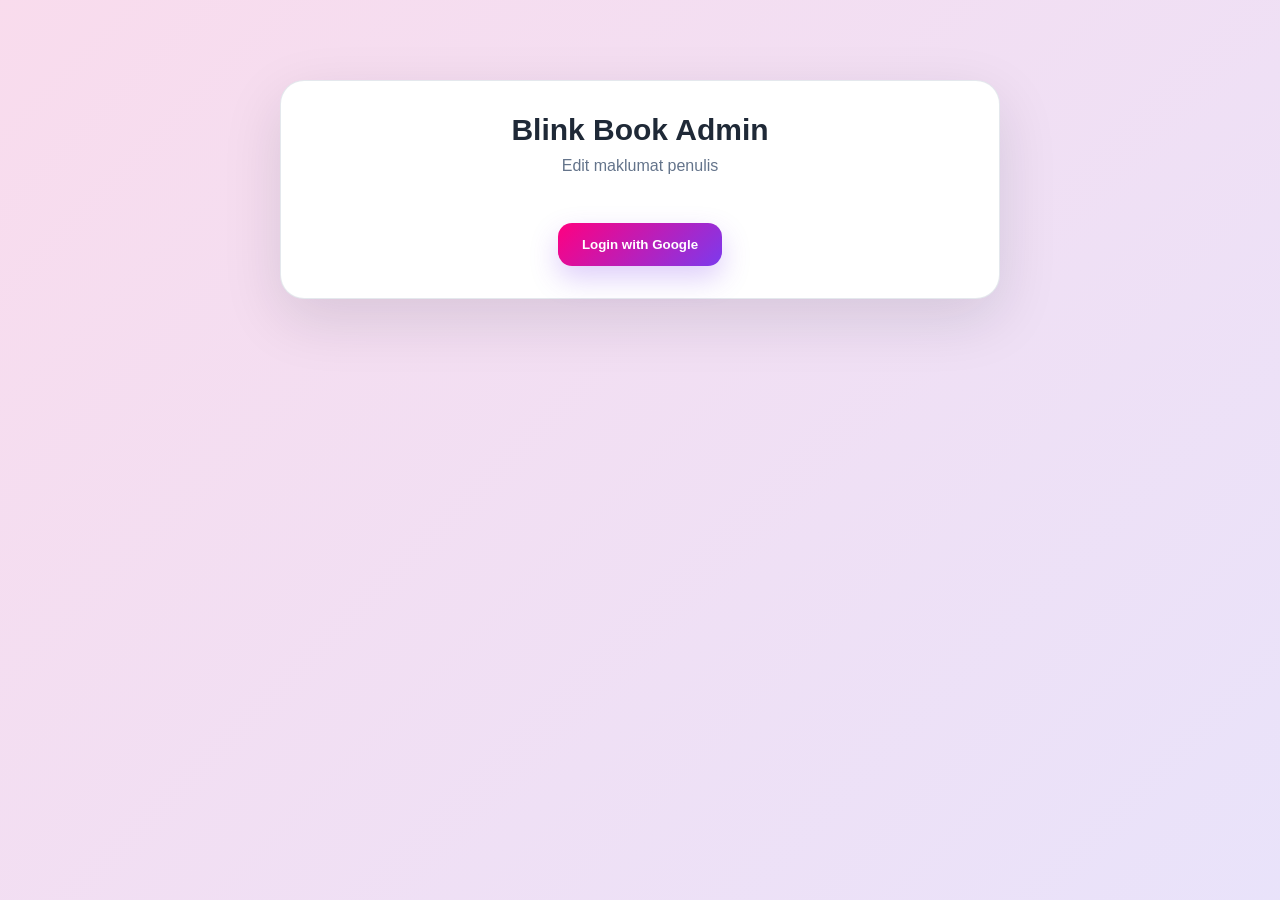
<file: admin.html>
<!DOCTYPE html>
<html lang="en">
<head>

<meta charset="UTF-8">
<meta name="viewport" content="width=device-width,initial-scale=1">

<title>Blink Book Admin</title>

<link rel="stylesheet" href="admin.css">

</head>

<body>

<div class="login-box">

<h1>Blink Book Admin</h1>

<p>Edit maklumat penulis</p>

<button id="loginBtn">
Login with Google
</button>

</div>

<div id="adminPanel" style="display:none">

<h2>Author Editor</h2>
<label>Pilih Penulis</label>

<select id="authorSelect">

<option value="SYAK">Syak Mazlan</option>

<option value="ILYAS">Ilyas Saaid</option>

<option value="SHASYA">Shasya Ali</option>

<option value="IMRAN">Imran Rosli</option>

<option value="NIJA">Nija</option>

<option value="FAIZAL">Faizal Hakimi</option>

</select>
<label>Nama</label>
<input id="nama">

<label>Peranan</label>
<input id="peranan">

<label>Biodata</label>
<textarea id="biodata"></textarea>

<label>Pendidikan</label>
<textarea id="pendidikan"></textarea>

<label>Kerjaya</label>
<textarea id="kerjaya"></textarea>

<label>Karya</label>
<textarea id="karya"></textarea>

<label>Pencapaian</label>
<textarea id="pencapaian"></textarea>

<button id="saveBtn">
SAVE
</button>

</div>

<script src="admin.js"></script>

</body>
</html>
</file>
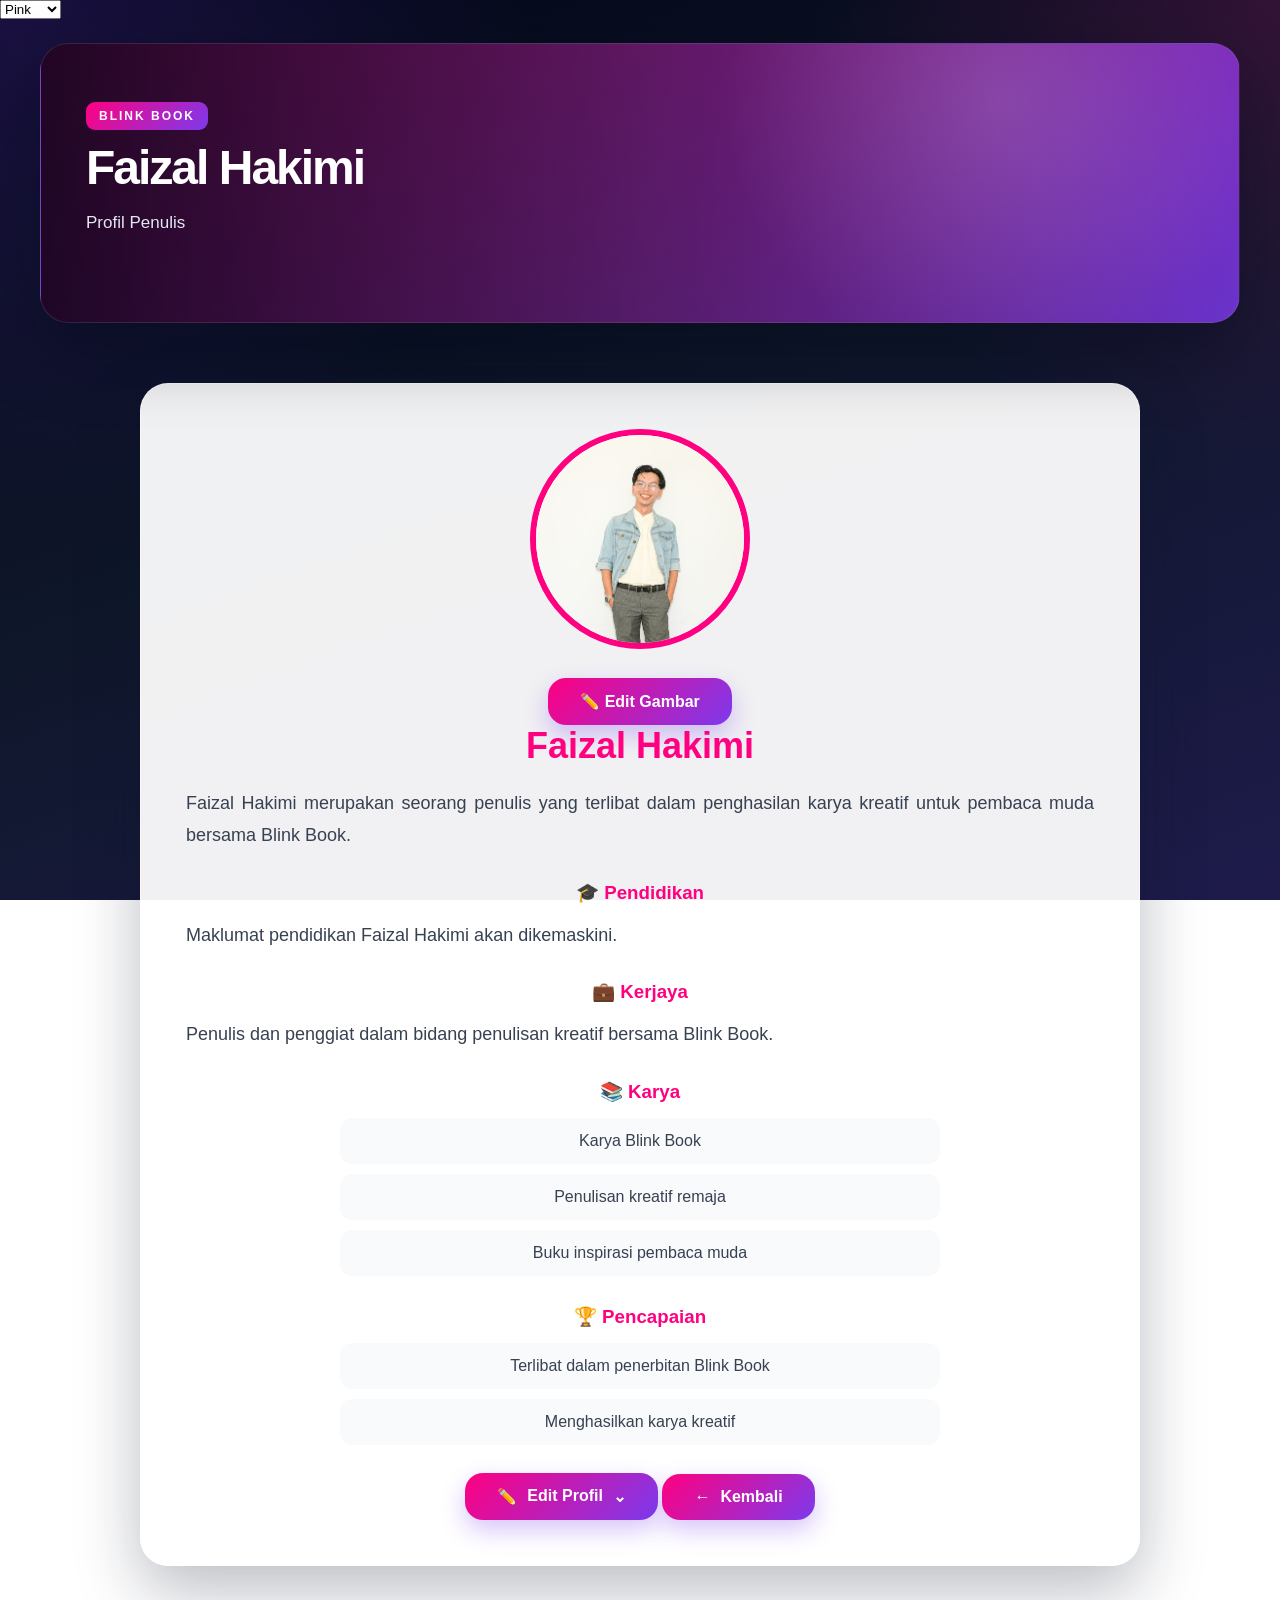
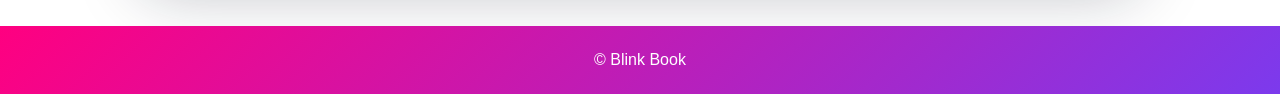
<file: faizal.html>
<!DOCTYPE html>
<html lang="ms">

<head>

<meta charset="UTF-8">
<meta name="viewport" content="width=device-width, initial-scale=1.0">

<title>Faizal Hakimi | Blink Book</title>

<link rel="stylesheet" href="style.css">

<script src="script.js"></script>

</head>


<body>
  
<div class="theme-box">

<select id="themeSelect" onchange="changeTheme()">
<option value="pink">Pink</option>
<option value="purple">Purple</option>
<option value="blue">Blue</option>
<option value="dark">Dark</option>
</select>

</div>

<header class="header">

<h2>BLINK BOOK</h2>

<h1>Faizal Hakimi</h1>

<p>Profil Penulis</p>

</header>



<section class="profile-page">
<div class="profile">

<img id="profileImage" src="images/faizal-Hakimi.jpg.jpg">


<br>


<label class="edit-btn">

✏️ Edit Gambar

<input type="file" accept="image/*" onchange="changeImage(event)">

</label>



<h2>Faizal Hakimi</h2>



<p id="biodata">

Faizal Hakimi merupakan seorang penulis yang terlibat dalam penghasilan karya kreatif untuk pembaca muda bersama Blink Book.

</p>



<h3>🎓 Pendidikan</h3>


<p id="pendidikan">

Maklumat pendidikan Faizal Hakimi akan dikemaskini.

</p>



<h3>💼 Kerjaya</h3>


<p id="kerjaya">

Penulis dan penggiat dalam bidang penulisan kreatif bersama Blink Book.

</p>



<h3>📚 Karya</h3>


<ul id="karya">

<li>Karya Blink Book</li>
<li>Penulisan kreatif remaja</li>
<li>Buku inspirasi pembaca muda</li>

</ul>



<h3>🏆 Pencapaian</h3>


<ul id="pencapaian">

<li>Terlibat dalam penerbitan Blink Book</li>
<li>Menghasilkan karya kreatif</li>

</ul>



<br>


<button class="edit-bio" onclick="editProfil()">
<span>✏️</span>
Edit Profil
<span>⌄</span>
</button>


<a class="btn" href="index.html">
<span>←</span>
Kembali
</a>

</div>

</section>



<footer>

<p>© Blink Book</p>

</footer>


<script src="theme.js"></script>
  
</body>
</html>
</file>
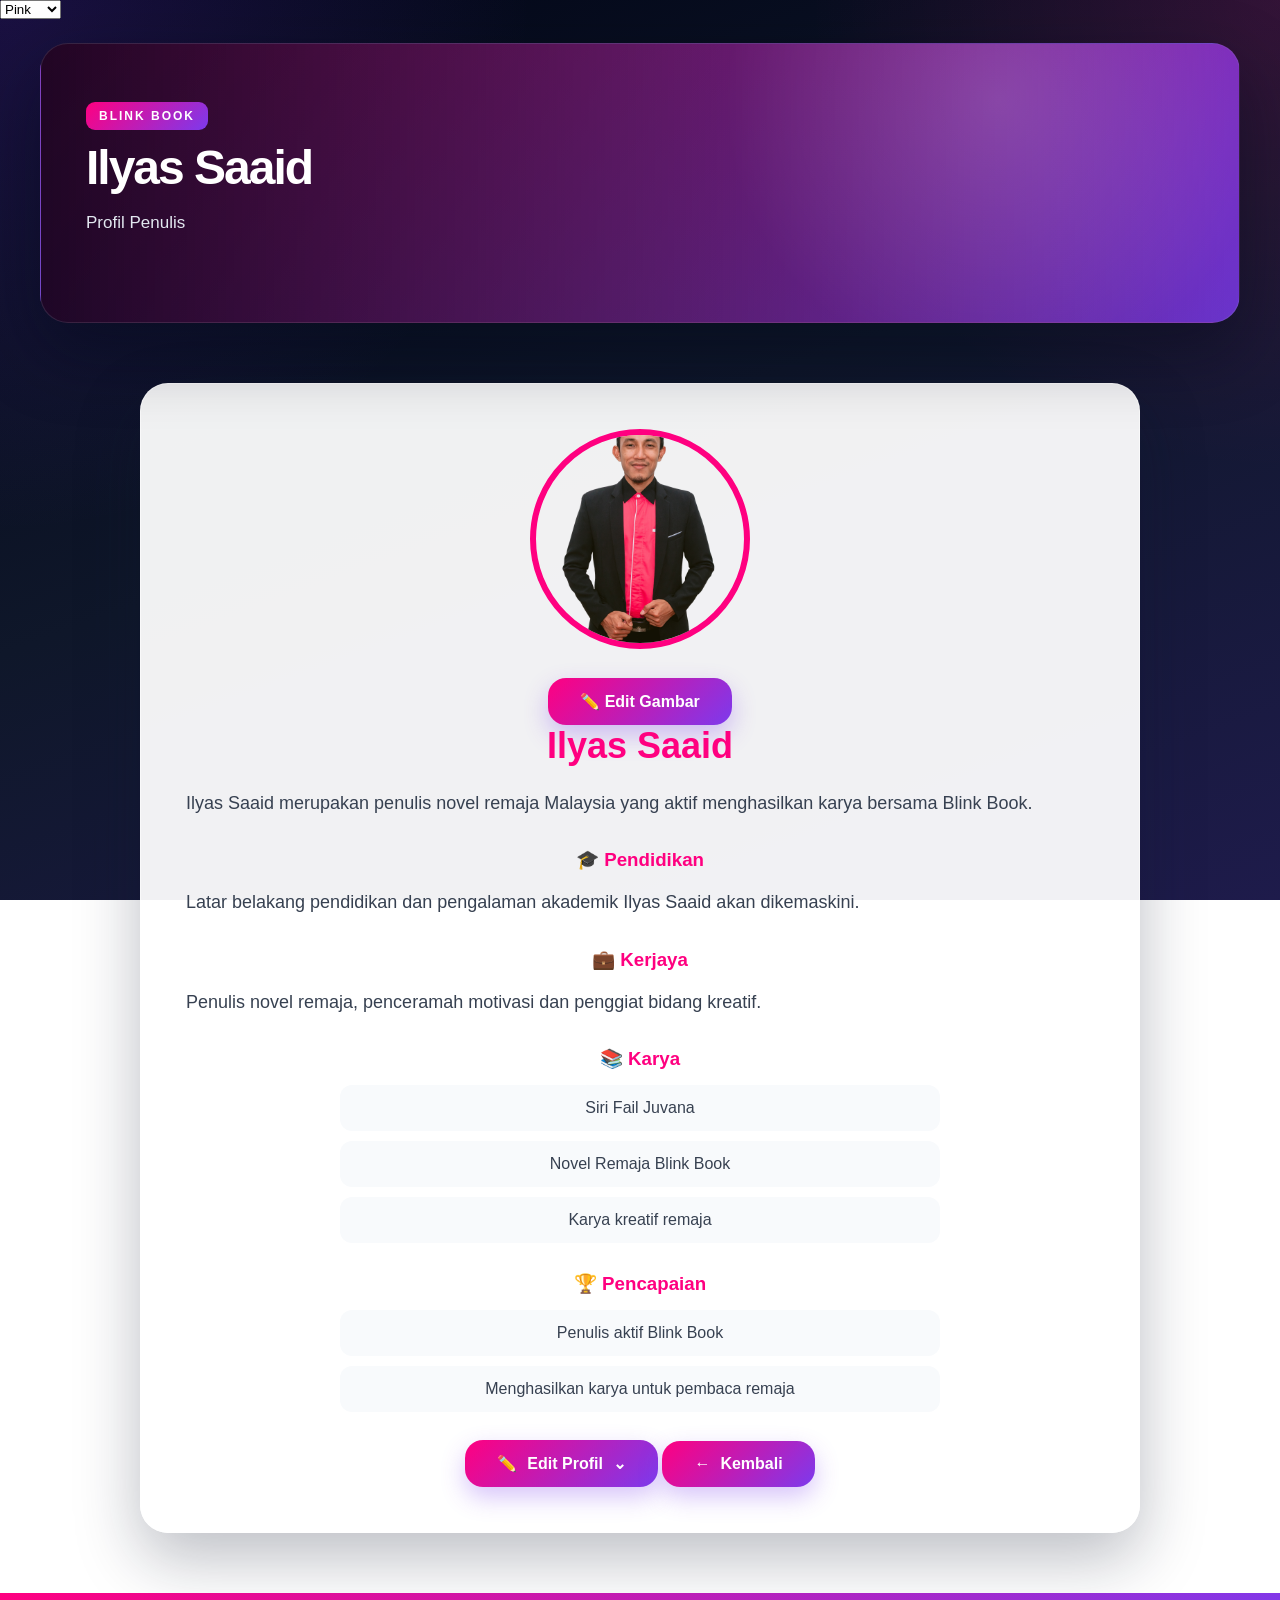
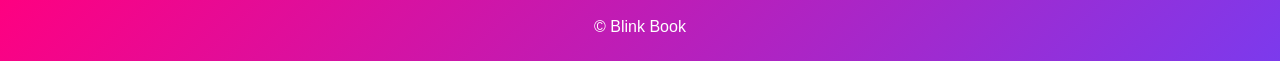
<file: ilyas.html>
<!DOCTYPE html>
<html lang="ms">

<head>

<meta charset="UTF-8">
<meta name="viewport" content="width=device-width, initial-scale=1.0">

<title>Ilyas Saaid | Blink Book</title>

<link rel="stylesheet" href="style.css">

<script src="script.js"></script>

</head>


<body>

  <div class="theme-box">

<select id="themeSelect" onchange="changeTheme()">
<option value="pink">Pink</option>
<option value="purple">Purple</option>
<option value="blue">Blue</option>
<option value="dark">Dark</option>
</select>

</div>


<header class="header">

<h2>BLINK BOOK</h2>

<h1>Ilyas Saaid</h1>

<p>Profil Penulis</p>

</header>



<section class="profile-page">
<div class="profile">

<img id="profileImage" src="images/ilyas-saaid.jpg.png">


<br>


<label class="edit-btn">

✏️ Edit Gambar

<input type="file" accept="image/*" onchange="changeImage(event)">

</label>



<h2>Ilyas Saaid</h2>



<p id="biodata">

Ilyas Saaid merupakan penulis novel remaja Malaysia yang aktif menghasilkan karya bersama Blink Book.

</p>



<h3>🎓 Pendidikan</h3>


<p id="pendidikan">

Latar belakang pendidikan dan pengalaman akademik Ilyas Saaid akan dikemaskini.

</p>



<h3>💼 Kerjaya</h3>


<p id="kerjaya">

Penulis novel remaja, penceramah motivasi dan penggiat bidang kreatif.

</p>



<h3>📚 Karya</h3>


<ul id="karya">

<li>Siri Fail Juvana</li>
<li>Novel Remaja Blink Book</li>
<li>Karya kreatif remaja</li>

</ul>



<h3>🏆 Pencapaian</h3>


<ul id="pencapaian">

<li>Penulis aktif Blink Book</li>
<li>Menghasilkan karya untuk pembaca remaja</li>

</ul>



<br>


<button class="edit-bio" onclick="editProfil()">
<span>✏️</span>
Edit Profil
<span>⌄</span>
</button>

<a class="btn" href="index.html">
<span>←</span>
Kembali
</a>

</div>

</section>



<footer>

<p>© Blink Book</p>

</footer>

<script src="theme.js"></script>

</body>
</html>
</file>
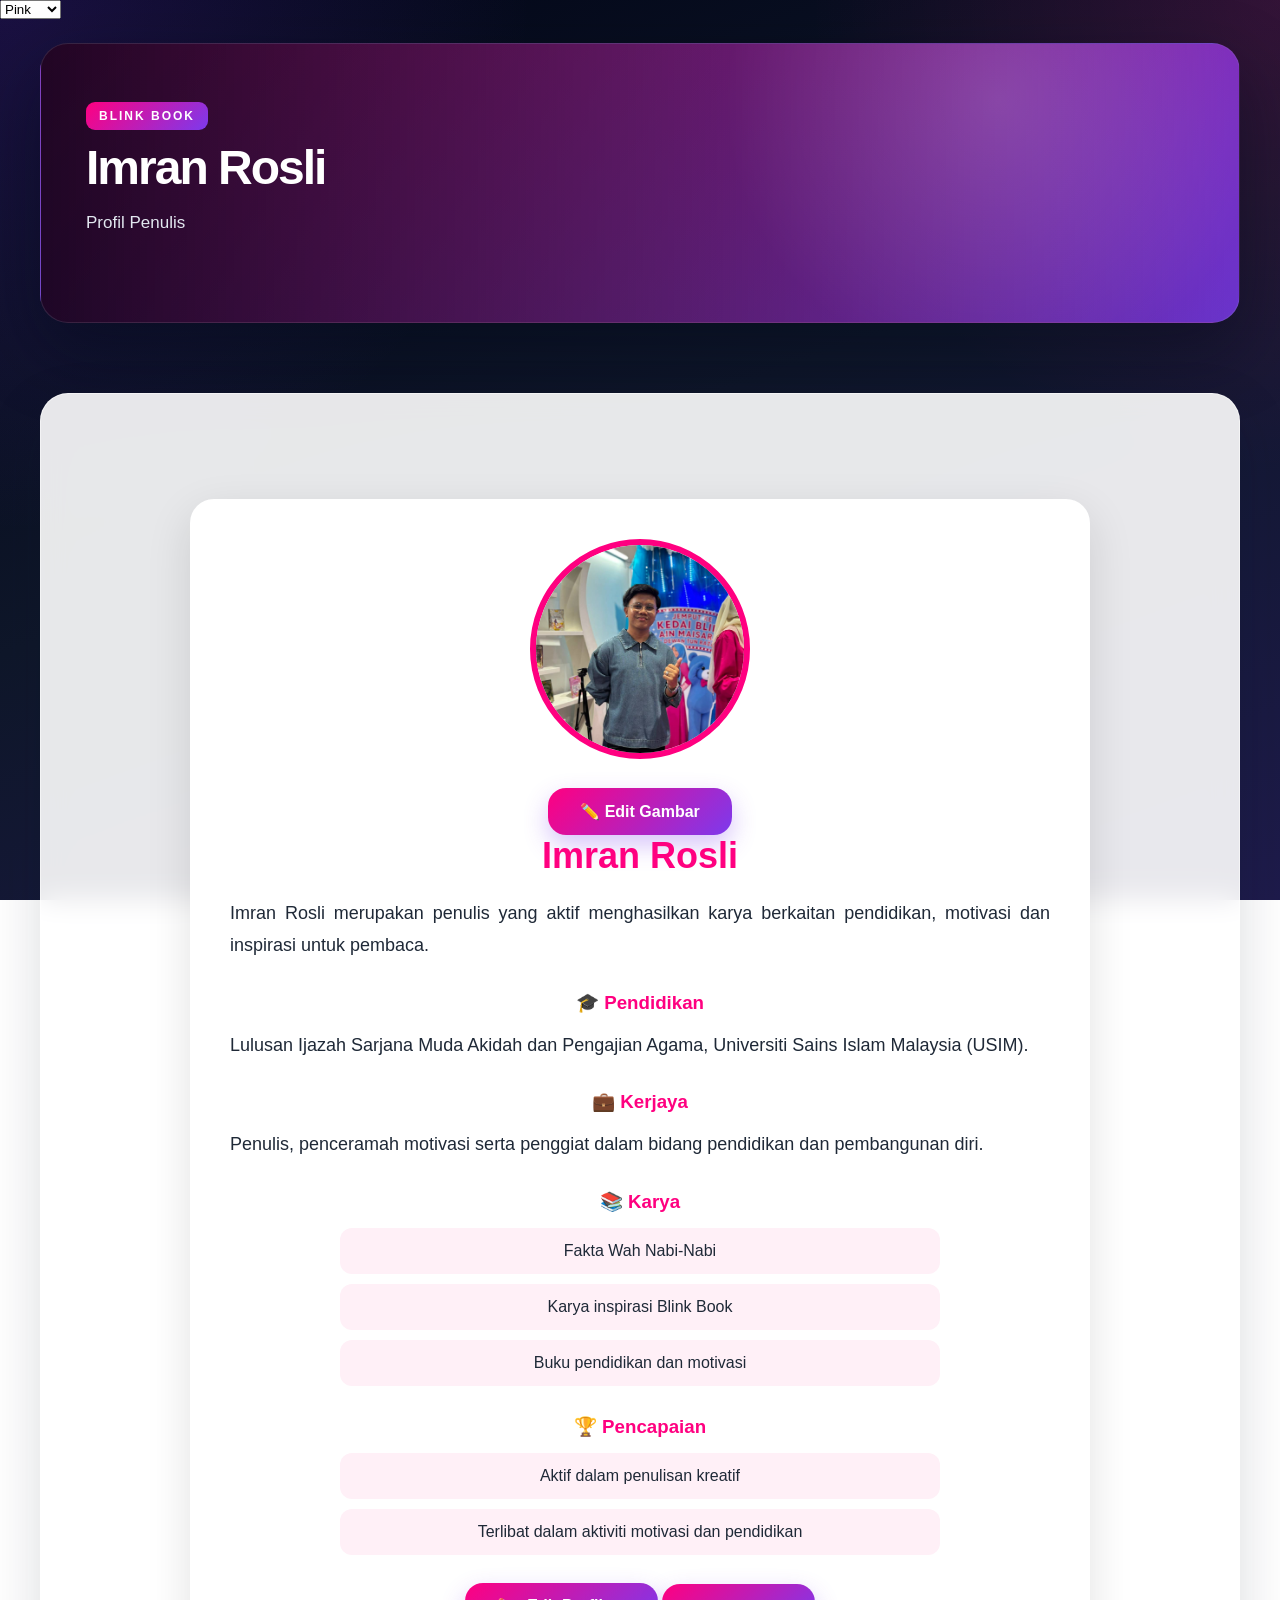
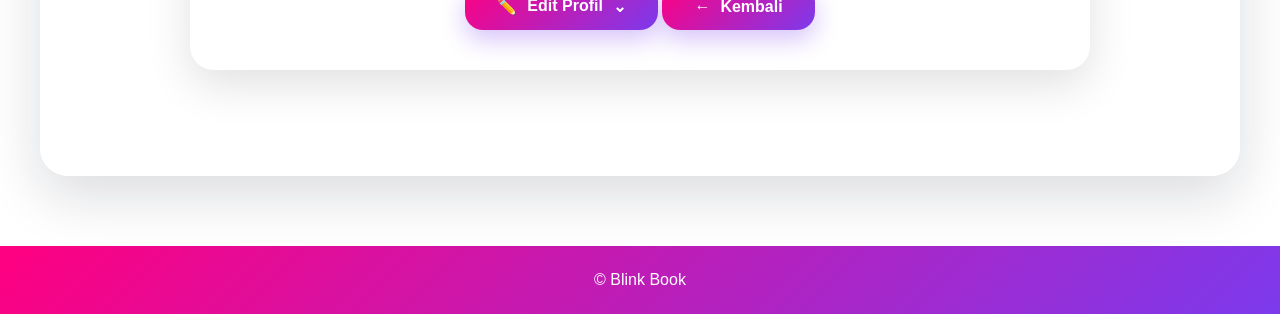
<file: imran.html>
<!DOCTYPE html>
<html lang="ms">

<head>

<meta charset="UTF-8">
<meta name="viewport" content="width=device-width, initial-scale=1.0">

<title>Imran Rosli | Blink Book</title>

<link rel="stylesheet" href="style.css">

<script src="script.js"></script>

</head>


<body>
<div class="theme-box">

<select id="themeSelect" onchange="changeTheme()">
<option value="pink">Pink</option>
<option value="purple">Purple</option>
<option value="blue">Blue</option>
<option value="dark">Dark</option>
</select>

</div>

<header class="header">

<h2>BLINK BOOK</h2>

<h1>Imran Rosli</h1>

<p>Profil Penulis</p>

</header>



<section class="container">
<div class="profile">


<img id="profileImage" src="images/imran-rosli.jpg.jpg">


<br>


<label class="edit-btn">

✏️ Edit Gambar

<input type="file" accept="image/*" onchange="changeImage(event)">

</label>



<h2>Imran Rosli</h2>



<p id="biodata">

Imran Rosli merupakan penulis yang aktif menghasilkan karya berkaitan pendidikan, motivasi dan inspirasi untuk pembaca.

</p>



<h3>🎓 Pendidikan</h3>


<p id="pendidikan">

Lulusan Ijazah Sarjana Muda Akidah dan Pengajian Agama, Universiti Sains Islam Malaysia (USIM).

</p>



<h3>💼 Kerjaya</h3>


<p id="kerjaya">

Penulis, penceramah motivasi serta penggiat dalam bidang pendidikan dan pembangunan diri.

</p>



<h3>📚 Karya</h3>


<ul id="karya">

<li>Fakta Wah Nabi-Nabi</li>
<li>Karya inspirasi Blink Book</li>
<li>Buku pendidikan dan motivasi</li>

</ul>



<h3>🏆 Pencapaian</h3>


<ul id="pencapaian">

<li>Aktif dalam penulisan kreatif</li>
<li>Terlibat dalam aktiviti motivasi dan pendidikan</li>

</ul>



<br>


<button class="edit-bio" onclick="editProfil()">
<span>✏️</span>
Edit Profil
<span>⌄</span>
</button>



<a class="btn" href="index.html">
<span>←</span>
Kembali
</a>

</div>

</section>



<footer>

<p>© Blink Book</p>

</footer>



</body>

</html>
</file>
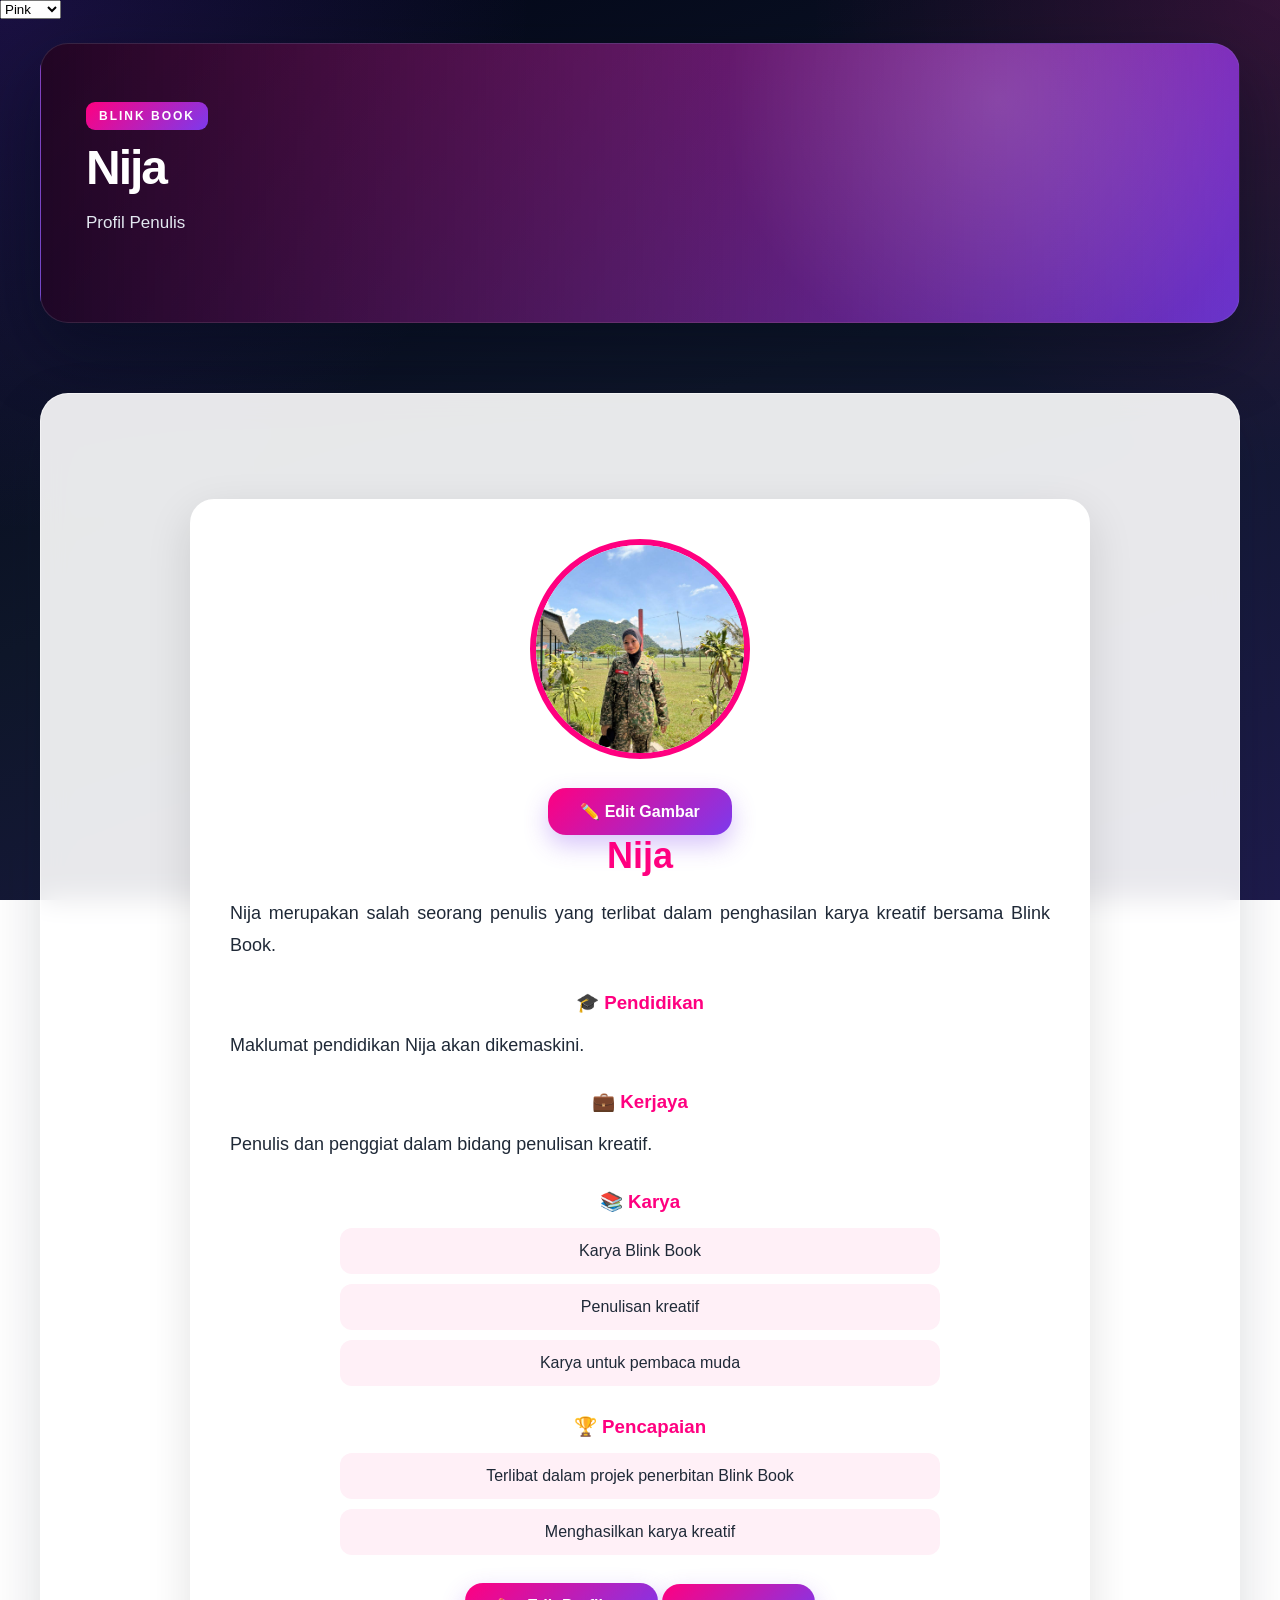
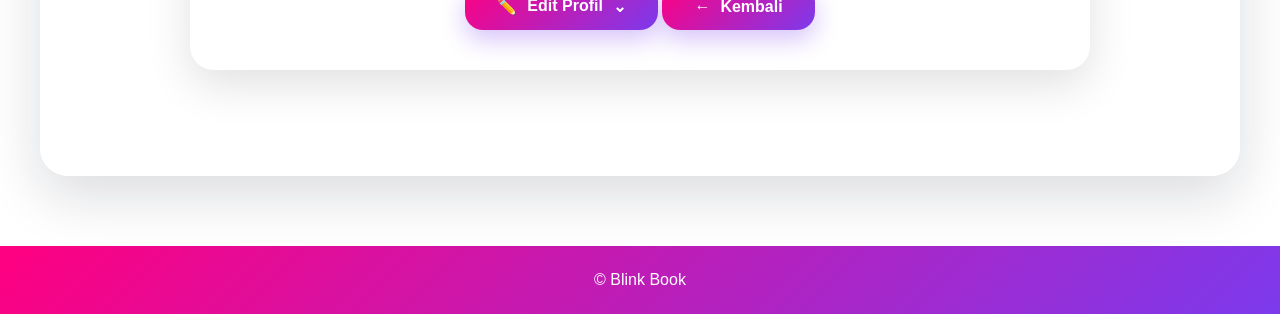
<file: nija.html>
<!DOCTYPE html>
<html lang="ms">

<head>

<meta charset="UTF-8">
<meta name="viewport" content="width=device-width, initial-scale=1.0">

<title>Nija | Blink Book</title>

<link rel="stylesheet" href="style.css">

<script src="script.js"></script>

</head>


<body>
<div class="theme-box">

<select id="themeSelect" onchange="changeTheme()">
<option value="pink">Pink</option>
<option value="purple">Purple</option>
<option value="blue">Blue</option>
<option value="dark">Dark</option>
</select>

</div>

<header class="header">

<h2>BLINK BOOK</h2>

<h1>Nija</h1>

<p>Profil Penulis</p>

</header>



<section class="container">

<div class="profile">


<img id="profileImage" src="images/Nija.jpg.jpg">


<br>


<label class="edit-btn">

✏️ Edit Gambar

<input type="file" accept="image/*" onchange="changeImage(event)">

</label>



<h2>Nija</h2>



<p id="biodata">

Nija merupakan salah seorang penulis yang terlibat dalam penghasilan karya kreatif bersama Blink Book.

</p>



<h3>🎓 Pendidikan</h3>


<p id="pendidikan">

Maklumat pendidikan Nija akan dikemaskini.

</p>



<h3>💼 Kerjaya</h3>


<p id="kerjaya">

Penulis dan penggiat dalam bidang penulisan kreatif.

</p>



<h3>📚 Karya</h3>


<ul id="karya">

<li>Karya Blink Book</li>
<li>Penulisan kreatif</li>
<li>Karya untuk pembaca muda</li>

</ul>



<h3>🏆 Pencapaian</h3>


<ul id="pencapaian">

<li>Terlibat dalam projek penerbitan Blink Book</li>
<li>Menghasilkan karya kreatif</li>

</ul>



<br>


<button class="edit-bio" onclick="editProfil()">
<span>✏️</span>
Edit Profil
<span>⌄</span>
</button>


<a class="btn" href="index.html">
<span>←</span>
Kembali
</a>


</div>

</section>



<footer>

<p>© Blink Book</p>

</footer>



</body>

</html>
</file>
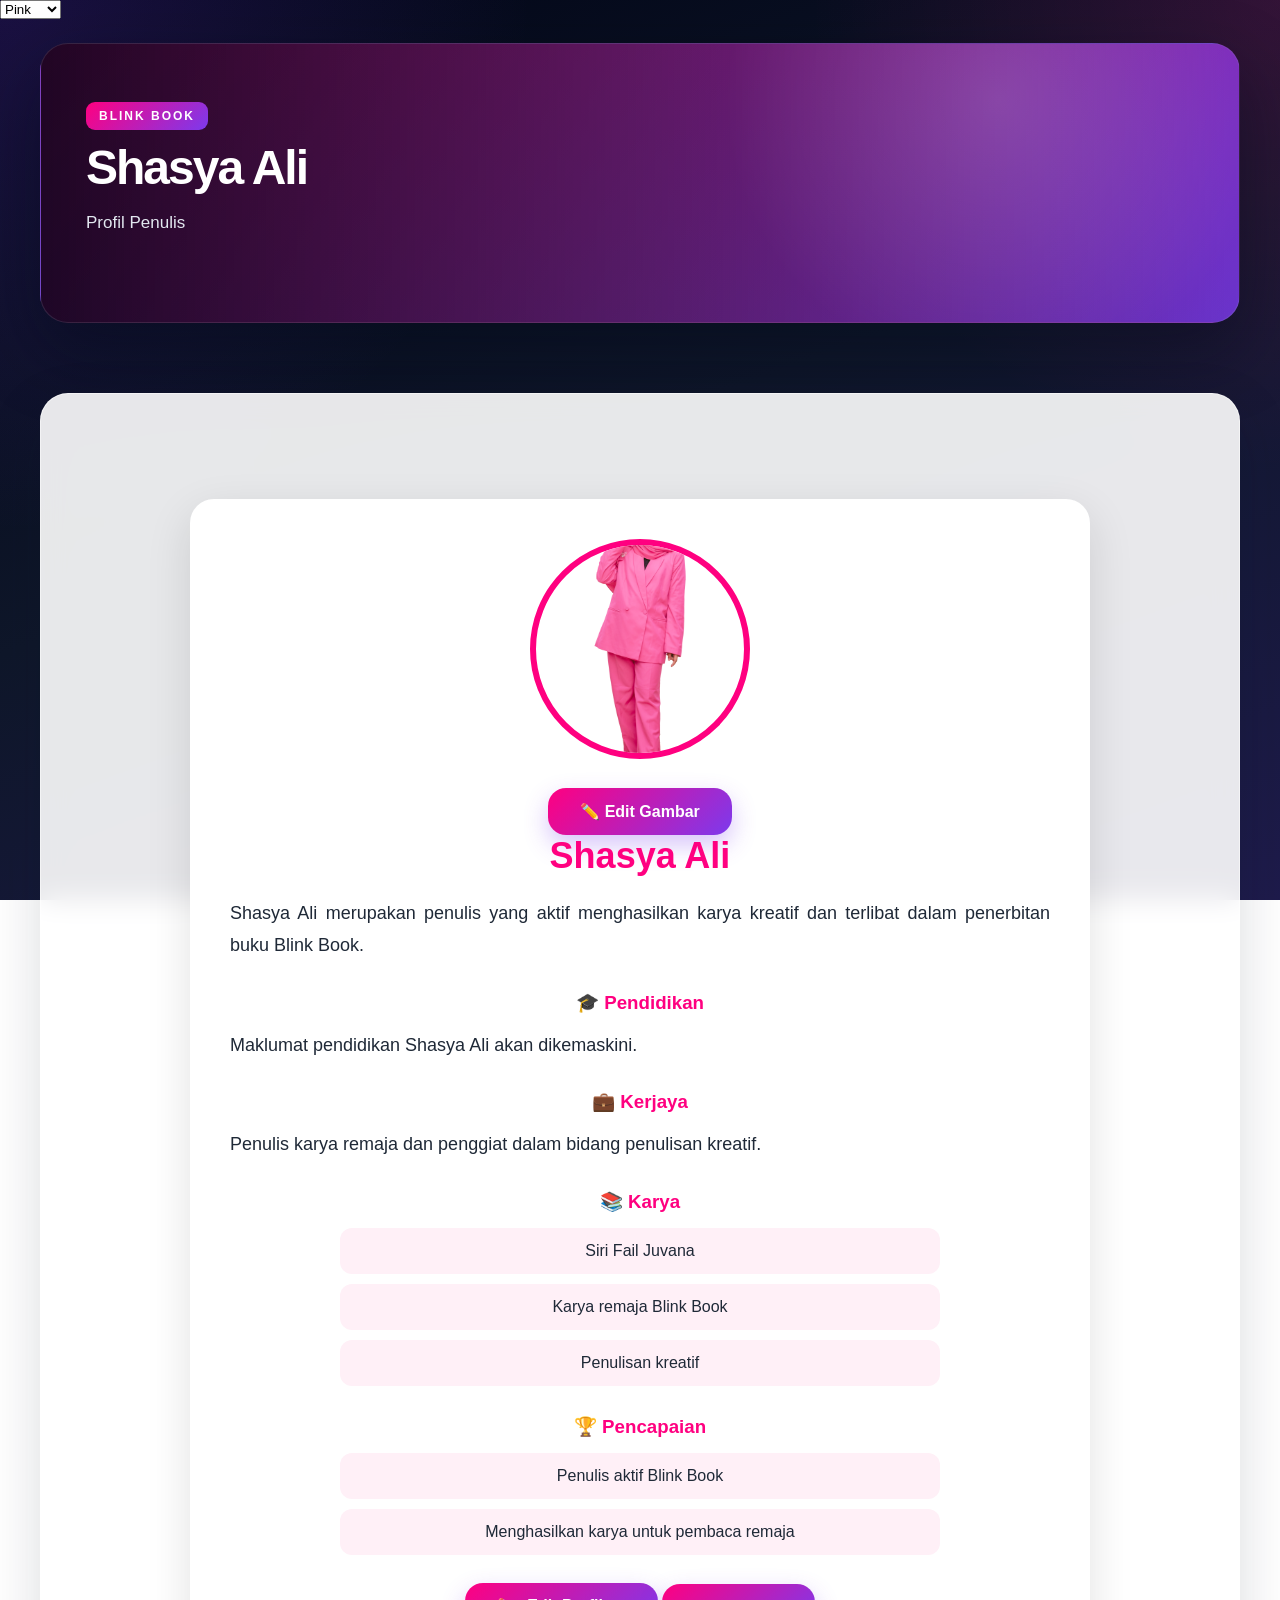
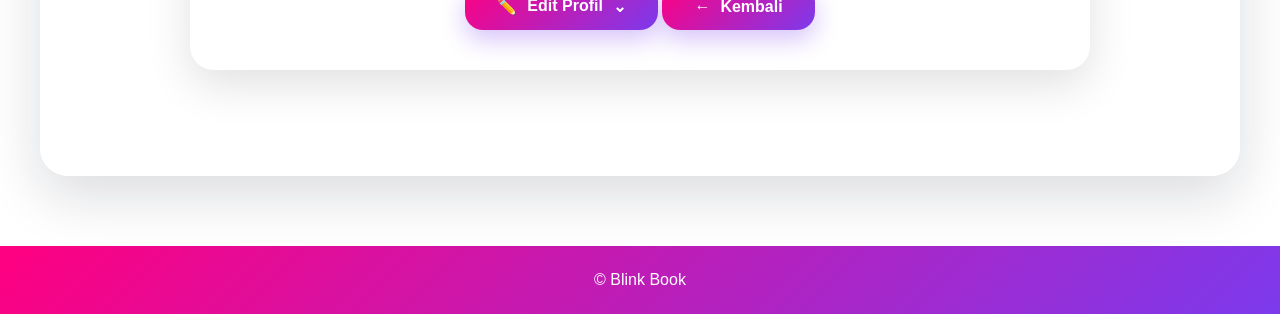
<file: shasya.html>
<!DOCTYPE html>
<html lang="ms">

<head>

<meta charset="UTF-8">
<meta name="viewport" content="width=device-width, initial-scale=1.0">

<title>Shasya Ali | Blink Book</title>

<link rel="stylesheet" href="style.css">

<script src="script.js"></script>

</head>


<body>
<div class="theme-box">

<select id="themeSelect" onchange="changeTheme()">
<option value="pink">Pink</option>
<option value="purple">Purple</option>
<option value="blue">Blue</option>
<option value="dark">Dark</option>
</select>

</div>

<header class="header">

<h2>BLINK BOOK</h2>

<h1>Shasya Ali</h1>

<p>Profil Penulis</p>

</header>



<section class="container">

<div class="profile">


<img id="profileImage" src="images/shasya-ali.jpg.png">


<br>


<label class="edit-btn">

✏️ Edit Gambar

<input type="file" accept="image/*" onchange="changeImage(event)">

</label>



<h2>Shasya Ali</h2>



<p id="biodata">

Shasya Ali merupakan penulis yang aktif menghasilkan karya kreatif dan terlibat dalam penerbitan buku Blink Book.

</p>



<h3>🎓 Pendidikan</h3>


<p id="pendidikan">

Maklumat pendidikan Shasya Ali akan dikemaskini.

</p>



<h3>💼 Kerjaya</h3>


<p id="kerjaya">

Penulis karya remaja dan penggiat dalam bidang penulisan kreatif.

</p>



<h3>📚 Karya</h3>


<ul id="karya">

<li>Siri Fail Juvana</li>
<li>Karya remaja Blink Book</li>
<li>Penulisan kreatif</li>

</ul>



<h3>🏆 Pencapaian</h3>


<ul id="pencapaian">

<li>Penulis aktif Blink Book</li>
<li>Menghasilkan karya untuk pembaca remaja</li>

</ul>



<br>


<button class="edit-bio" onclick="editProfil()">
<span>✏️</span>
Edit Profil
<span>⌄</span>
</button>

<a class="btn" href="index.html">
<span>←</span>
Kembali
</a>

</div>

</section>



<footer>

<p>© Blink Book</p>

</footer>



</body>

</html>
</file>
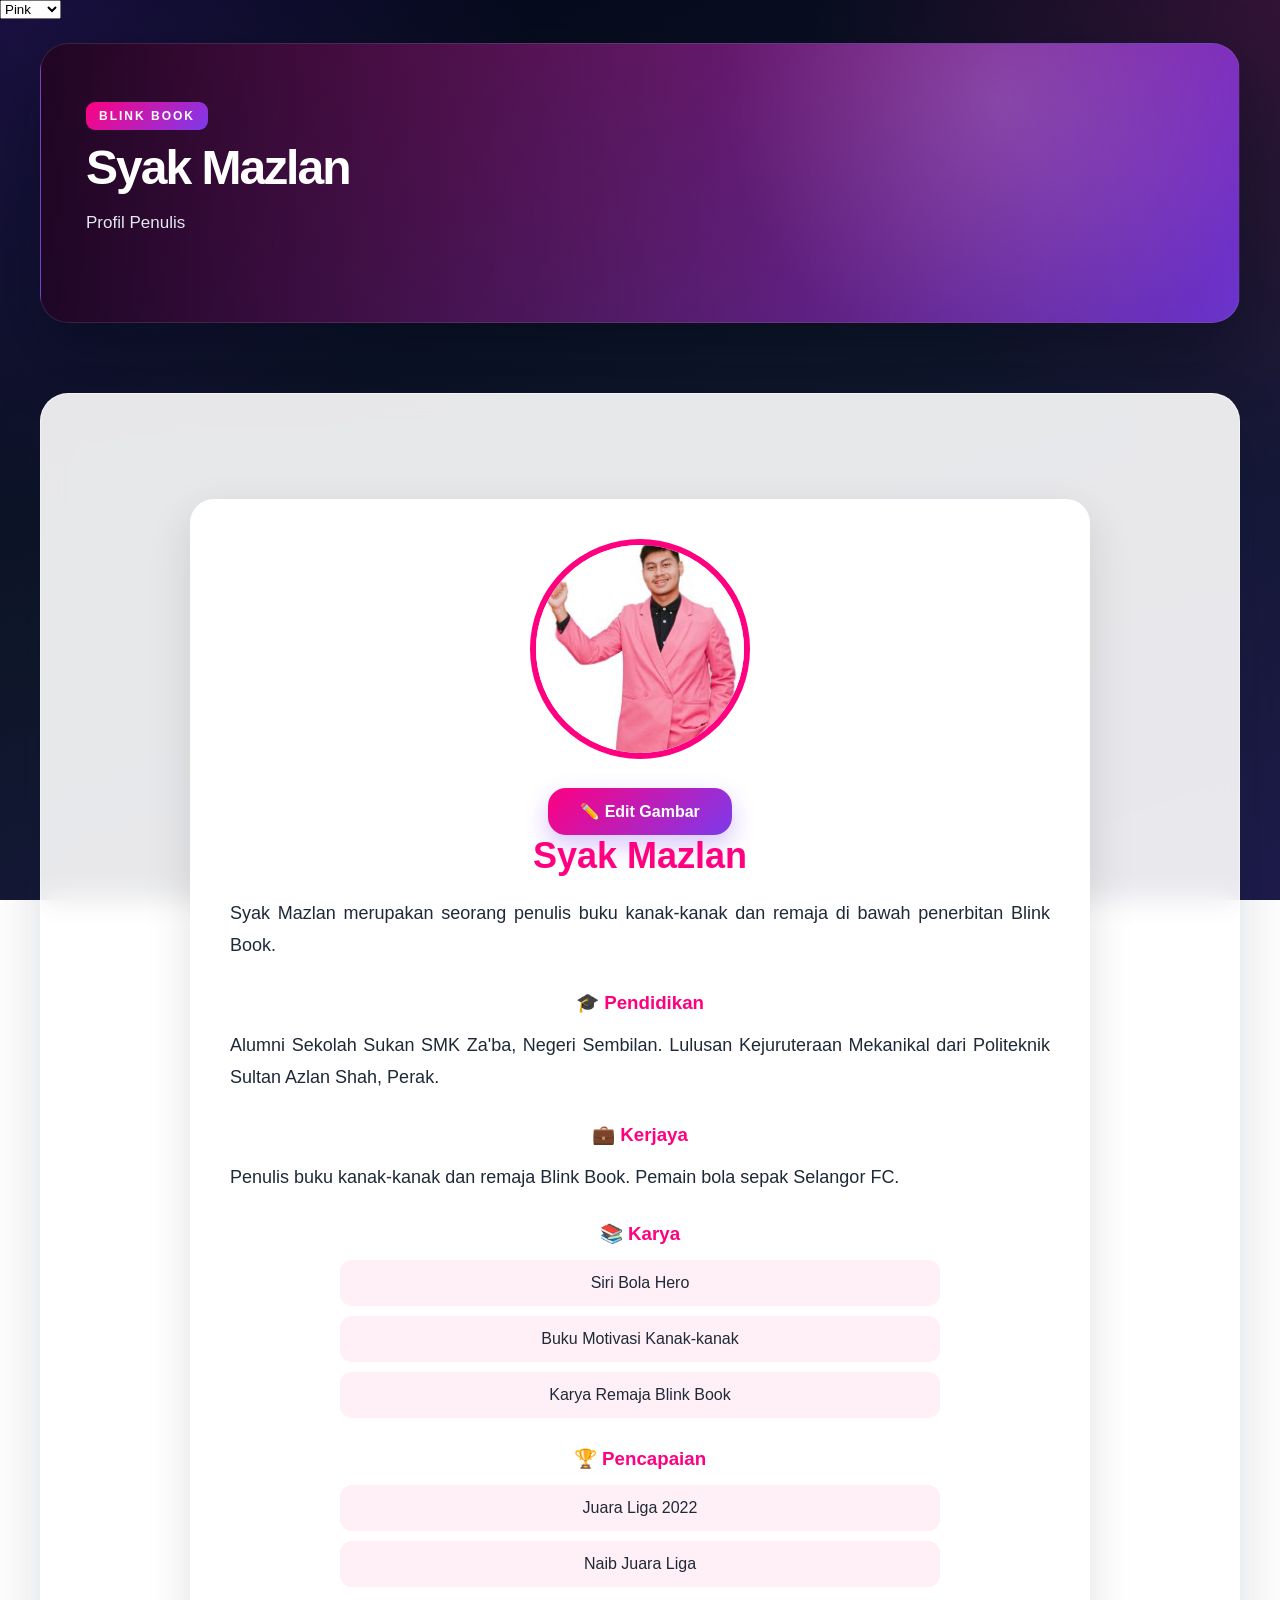
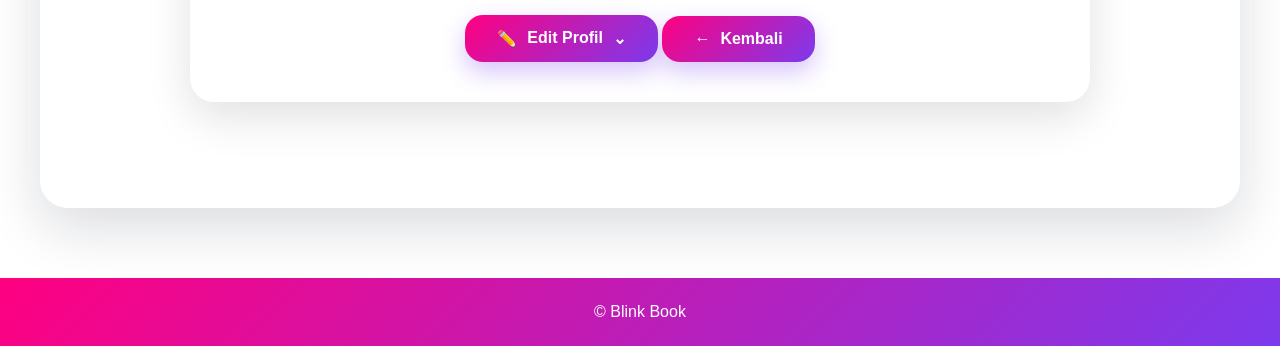
<file: syak.html>
<!DOCTYPE html>
<html lang="ms">
<head>
<meta charset="UTF-8">
<meta name="viewport" content="width=device-width, initial-scale=1.0">
<title>Syak Mazlan | Blink Book</title>
<link rel="stylesheet" href="style.css">

<script src="script.js"></script>
  
</head>

<body>
<div class="theme-box">

<select id="themeSelect" onchange="changeTheme()">
<option value="pink">Pink</option>
<option value="purple">Purple</option>
<option value="blue">Blue</option>
<option value="dark">Dark</option>
</select>

</div>
<header class="header">
<h2>BLINK BOOK</h2>
<h1>Syak Mazlan</h1>
<p>Profil Penulis</p>
</header>

<section class="container">
<div class="profile">
<img id="profileImage" src="images/syak-mazlan.jpg.png">

<br>

<label class="edit-btn">
✏️ Edit Gambar
<input type="file" accept="image/*" onchange="changeImage(event)">
</label>

<h2>Syak Mazlan</h2>


<p id="biodata">
Syak Mazlan merupakan seorang penulis buku kanak-kanak dan remaja
di bawah penerbitan Blink Book.
</p>


<h3>🎓 Pendidikan</h3>

<p id="pendidikan">
Alumni Sekolah Sukan SMK Za'ba, Negeri Sembilan.
Lulusan Kejuruteraan Mekanikal dari Politeknik Sultan Azlan Shah, Perak.
</p>


<h3>💼 Kerjaya</h3>

<p id="kerjaya">
Penulis buku kanak-kanak dan remaja Blink Book.
Pemain bola sepak Selangor FC.
</p>


<h3>📚 Karya</h3>

<ul id="karya">

<li>Siri Bola Hero</li>
<li>Buku Motivasi Kanak-kanak</li>
<li>Karya Remaja Blink Book</li>

</ul>


<h3>🏆 Pencapaian</h3>

<ul id="pencapaian">

<li>Juara Liga 2022</li>
<li>Naib Juara Liga</li>

</ul>


<br>

<button class="edit-bio" onclick="editProfil()">
<span>✏️</span>
Edit Profil
<span>⌄</span>
</button>
  
<a class="btn" href="index.html">
<span>←</span>
Kembali
</a>

</div>
</section>

<footer>
<p>© Blink Book</p>
</footer>

</body>
</html>
</file>
<file: admin.css>
*{
    box-sizing:border-box;
    margin:0;
    padding:0;
    font-family:Arial, Helvetica, sans-serif;
}

body{
    min-height:100vh;
    background:
        linear-gradient(135deg, rgba(255,0,128,.12), rgba(124,58,237,.12)),
        #f8fafc;
    color:#1f2937;
    padding:40px 20px;
}

.login-box,
#adminPanel{
    width:100%;
    max-width:720px;
    margin:40px auto;
    background:white;
    padding:32px;
    border-radius:24px;
    box-shadow:0 20px 60px rgba(15,23,42,.12);
    border:1px solid rgba(148,163,184,.25);
}

.login-box{
    text-align:center;
}

.login-box h1,
#adminPanel h2{
    margin-bottom:10px;
    font-size:30px;
}

.login-box p{
    color:#64748b;
    margin-bottom:24px;
}

label{
    display:block;
    font-weight:700;
    margin-top:18px;
    margin-bottom:8px;
}

input,
textarea{
    width:100%;
    border:1px solid #dbe2ea;
    border-radius:14px;
    padding:14px 16px;
    font-size:15px;
    outline:none;
    transition:.25s;
    background:#f8fafc;
}

select{
    width:100%;
    padding:14px;
    border-radius:14px;
    border:1px solid #ddd;
    margin-bottom:10px;
    font-size:15px;
}
textarea{
    min-height:110px;
    resize:vertical;
}

input:focus,
textarea:focus{
    border-color:#7c3aed;
    background:white;
    box-shadow:0 0 0 4px rgba(124,58,237,.12);
}

button{
    border:none;
    cursor:pointer;
    font-weight:700;
    transition:.25s;
}

#loginBtn,
#saveBtn{
    display:inline-block;
    margin-top:24px;
    padding:14px 24px;
    border-radius:14px;
    color:white;
    background:linear-gradient(135deg,#ff0080,#7c3aed);
    box-shadow:0 12px 28px rgba(124,58,237,.25);
}

#loginBtn:hover,
#saveBtn:hover{
    transform:translateY(-3px);
    box-shadow:0 16px 34px rgba(124,58,237,.32);
}

#saveBtn{
    width:100%;
    font-size:16px;
}

@media (max-width:600px){
    body{
        padding:20px 12px;
    }

    .login-box,
    #adminPanel{
        padding:22px;
        border-radius:18px;
    }

    .login-box h1,
    #adminPanel h2{
        font-size:24px;
    }
}
</file>
<file: style.css>
:root{
    --theme-color:#ff0080;
    --theme-second:#7c3aed;
    --theme-soft:#fff5fb;
}

*{
    margin:0;
    padding:0;
    box-sizing:border-box;
}

html{ scroll-behavior:smooth; }

body{
    min-height:100vh;
    font-family:Arial, Helvetica, sans-serif;
    color:#f8fafc;
    background:
        radial-gradient(circle at top left, rgba(124,58,237,.20), transparent 34%),
        radial-gradient(circle at top right, rgba(255,22,148,.16), transparent 30%),
        linear-gradient(160deg,#020617 0%,#0f172a 48%,#1e1b4b 100%);
    background-attachment:fixed;
}

.header{
    position:relative;
    width:calc(100% - 48px);
    max-width:1200px;
    min-height:280px;
    margin:24px auto 0;
    padding:55px 45px;
    display:flex;
    flex-direction:column;
    justify-content:center;
    align-items:flex-start;
    text-align:left;
    color:#fff;
    border:1px solid rgba(148,163,184,.18);
    border-radius:28px;
    overflow:hidden;
    background:
        linear-gradient(90deg,rgba(2,6,23,.88),rgba(15,23,42,.58),rgba(30,27,75,.20)),
        linear-gradient(135deg,var(--theme-color),var(--theme-second));
    box-shadow:0 28px 70px rgba(2,6,23,.42);
}

.header::before{
    content:"";
    position:absolute;
    inset:0;
    background:radial-gradient(circle at 80% 20%,rgba(255,255,255,.16),transparent 28%);
    pointer-events:none;
}

.header > *{ position:relative; z-index:1; }

.header h2{
    margin:0 0 12px;
    padding:7px 13px;
    border-radius:9px;
    background:linear-gradient(135deg,var(--theme-color),var(--theme-second));
    color:#fff;
    font-size:12px;
    font-weight:800;
    letter-spacing:2px;
}

.header h1{
    margin:0 0 14px;
    color:#fff;
    font-size:48px;
    line-height:1.1;
    letter-spacing:-2px;
}

.header p{
    max-width:650px;
    margin:0 0 26px;
    color:#e2e8f0;
    font-size:17px;
    line-height:1.7;
}

.header nav{ display:flex; flex-wrap:wrap; gap:12px; }

.header nav a{
    margin:0;
    padding:11px 19px;
    border:1px solid rgba(255,255,255,.20);
    border-radius:13px;
    background:rgba(15,23,42,.58);
    backdrop-filter:blur(12px);
    color:#fff;
    font-size:14px;
    font-weight:700;
    text-decoration:none;
    box-shadow:0 8px 18px rgba(2,6,23,.18);
    transition:.25s ease;
}

.header nav a:hover{
    transform:translateY(-2px);
    background:linear-gradient(135deg,var(--theme-color),var(--theme-second));
    border-color:rgba(255,255,255,.32);
}

.container{
    width:calc(100% - 48px);
    max-width:1200px;
    margin:70px auto;
    padding:45px 30px;
    color:#172033;
    background:rgba(255,255,255,.90);
    backdrop-filter:blur(14px);
    border:1px solid rgba(255,255,255,.55);
    border-radius:28px;
    box-shadow:0 20px 55px rgba(15,23,42,.15);
}

.container > h2{
    margin:0 0 20px;
    color:#172033;
    text-align:center;
    font-size:38px;
    font-weight:800;
    letter-spacing:-1px;
}

.container > h2::after{
    content:"";
    display:block;
    width:88px;
    height:4px;
    margin:17px auto 0;
    border-radius:99px;
    background:linear-gradient(90deg,var(--theme-color),var(--theme-second));
}

.search-box{
    position:relative;
    display:flex;
    align-items:center;
    width:100%;
    max-width:600px;
    margin:35px auto 45px;
}

.search-box input{
    display:block;
    width:100%;
    height:62px;
    padding:0 58px;
    border:2px solid #dce1e8;
    border-radius:999px;
    outline:none;
    background:#fff;
    color:#1f2937;
    font-family:inherit;
    font-size:17px;
    box-shadow:0 10px 28px rgba(15,23,42,.10);
    transition:.25s ease;
}

.search-box input:focus{
    border-color:var(--theme-color);
    box-shadow:0 12px 30px rgba(15,23,42,.12),0 0 0 4px rgba(124,58,237,.10);
}

.search-icon{
    position:absolute;
    left:21px;
    top:50%;
    z-index:3;
    transform:translateY(-50%);
    font-size:19px;
    line-height:1;
    pointer-events:none;
}

.clear-search{
    position:absolute;
    right:13px;
    top:50%;
    z-index:3;
    transform:translateY(-50%);
    width:38px;
    height:38px;
    padding:0;
    margin:0;
    display:flex;
    align-items:center;
    justify-content:center;
    border:none;
    border-radius:50%;
    background:#eef1f5;
    color:#64748b;
    font-size:16px;
    cursor:pointer;
    transition:.2s ease;
}

.clear-search:hover{ background:var(--theme-color); color:#fff; }

.author-grid{
    display:grid;
    grid-template-columns:repeat(3,minmax(0,1fr));
    gap:28px;
    align-items:stretch;
}

.card{
    width:100%;
    padding:22px;
    overflow:hidden;
    display:flex;
    flex-direction:column;
    align-items:center;
    background:rgba(15,23,42,.94);
    color:#fff;
    text-align:center;
    border:1px solid rgba(148,163,184,.20);
    border-radius:24px;
    box-shadow:0 18px 40px rgba(15,23,42,.25);
    transition:.3s ease;
}

.card:hover{
    transform:translateY(-6px);
    border-color:var(--theme-color);
    box-shadow:0 25px 50px rgba(15,23,42,.35);
}

.card img{
    width:100%;
    height:280px;
    display:block;
    object-fit:cover;
    margin:0 0 20px;
    border:4px solid var(--theme-color);
    border-radius:18px;
}

.card h3{ margin:0 0 8px; color:#fff; font-size:22px; }
.card p{ margin:0; color:#cbd5e1; font-size:14px; line-height:1.6; }

.more-btn{
    width:100%;
    margin-top:18px;
    padding:12px 18px;
    border:none;
    border-radius:14px;
    background:linear-gradient(135deg,var(--theme-color),var(--theme-second));
    color:#fff;
    font-family:inherit;
    font-size:14px;
    font-weight:700;
    cursor:pointer;
    box-shadow:0 10px 24px rgba(79,70,229,.28);
    transition:.25s ease;
}

.more-btn:hover{
    transform:translateY(-2px);
    box-shadow:0 14px 30px rgba(79,70,229,.38);
}

.profile{
    width:calc(100% - 48px);
    max-width:900px;
    margin:60px auto;
    padding:40px;
    background:#fff;
    color:#1f2937;
    text-align:center;
    border-radius:24px;
    box-shadow:0 15px 45px rgba(0,0,0,.12);
}

.profile img{
    width:220px;
    height:220px;
    object-fit:cover;
    margin-bottom:25px;
    border:6px solid var(--theme-color);
    border-radius:50%;
}

.profile h2{ margin-bottom:20px; color:var(--theme-color); font-size:36px; }
.profile h3{ margin:30px 0 15px; color:var(--theme-color); }
.profile p{ margin-bottom:20px; font-size:18px; line-height:1.8; text-align:justify; }
.profile ul{ padding:0; list-style:none; }
.profile ul li{ max-width:600px; margin:10px auto; padding:14px; border-radius:12px; background:#fff0f7; }

.btn,.edit-bio,.edit-btn{
    display:inline-flex;
    align-items:center;
    justify-content:center;
    gap:10px;
    padding:14px 32px;
    border:none;
    border-radius:18px;
    background:linear-gradient(135deg,var(--theme-color),var(--theme-second));
    color:#fff;
    font-size:16px;
    font-weight:700;
    text-decoration:none;
    cursor:pointer;
    box-shadow:0 10px 25px rgba(124,58,237,.30);
    transition:.3s ease;
}

.btn:hover,.edit-bio:hover,.edit-btn:hover{
    transform:translateY(-4px);
    box-shadow:0 16px 35px rgba(124,58,237,.40);
}

.edit-btn input{ display:none; }

.theme-btn{
    position:fixed;
    top:18px;
    left:18px;
    z-index:1000;
    display:inline-flex;
    align-items:center;
    justify-content:center;
    gap:8px;
    padding:13px 24px;
    border:none;
    border-radius:16px;
    background:linear-gradient(135deg,var(--theme-color),var(--theme-second));
    color:#fff;
    font-weight:700;
    cursor:pointer;
    box-shadow:0 10px 25px rgba(0,0,0,.20);
    transition:.3s ease;
}

.theme-btn:hover{ transform:translateY(-3px); }

#themeBox,.theme-overlay{
    display:none;
    position:fixed;
    inset:0;
    z-index:99999;
    align-items:center;
    justify-content:center;
    padding:18px;
    overflow:auto;
    background:rgba(15,23,42,.62);
    backdrop-filter:blur(8px);
}

#themeBox .theme-popup,.theme-popup{
    width:100%;
    max-width:440px;
    max-height:88vh;
    padding:0;
    overflow-y:auto;
    overflow-x:hidden;
    border:none;
    border-radius:20px;
    background:#fff;
    color:#111827;
    text-align:left;
    box-shadow:0 28px 80px rgba(15,23,42,.28);
    animation:themeShow .22s ease;
}

@keyframes themeShow{
    from{ opacity:0; transform:translateY(12px) scale(.98); }
    to{ opacity:1; transform:translateY(0) scale(1); }
}

.theme-popup-header{
    position:sticky;
    top:0;
    z-index:10;
    display:flex;
    align-items:center;
    justify-content:space-between;
    gap:16px;
    padding:19px 21px;
    border-bottom:1px solid #edf0f4;
    background:rgba(255,255,255,.96);
    backdrop-filter:blur(12px);
}

.theme-popup-header h2{ margin:0 0 4px; color:#111827; font-size:20px; font-weight:800; }
.theme-popup-header p{ margin:0; color:#6b7280; font-size:12px; line-height:1.45; }

.popup-close-icon{
    width:34px;
    height:34px;
    padding:0;
    display:flex;
    align-items:center;
    justify-content:center;
    flex-shrink:0;
    border:1px solid #e5e7eb;
    border-radius:10px;
    background:#fff;
    color:#4b5563;
    font-size:22px;
    cursor:pointer;
}

.theme-section{ padding:18px 21px; border-bottom:1px solid #edf0f4; }
.theme-section h3{ margin:0 0 13px; color:#111827; font-size:12px; font-weight:800; letter-spacing:.65px; text-transform:uppercase; }
.theme-section label{ display:block; margin-bottom:7px; color:#374151; font-size:12px; font-weight:700; }

.theme-section input[type="text"],.theme-section textarea{
    width:100%;
    padding:11px 13px;
    border:1px solid #dfe3e8;
    border-radius:10px;
    outline:none;
    background:#f8fafc;
    color:#111827;
    font-family:inherit;
    font-size:13px;
    line-height:1.5;
}

.theme-section textarea{ min-height:78px; resize:vertical; }

.color-list{ display:grid; grid-template-columns:repeat(2,minmax(0,1fr)); gap:9px; }
.color-list button{
    min-height:42px;
    padding:9px 10px;
    border:1px solid #e2e6eb;
    border-radius:10px;
    background:#fff;
    color:#374151;
    font-size:13px;
    font-weight:700;
    cursor:pointer;
}

.theme-popup input[type="color"]{
    width:100%;
    height:42px;
    padding:4px;
    border:1px solid #dfe3e8;
    border-radius:10px;
    background:#fff;
    cursor:pointer;
}

.upload-btn{
    display:flex;
    align-items:center;
    justify-content:center;
    width:100%;
    min-height:43px;
    padding:10px;
    border:1px dashed #cbd5e1;
    border-radius:10px;
    background:#f8fafc;
    color:#374151;
    font-size:13px;
    font-weight:700;
    cursor:pointer;
}

#previewBox,#bannerPreview{
    display:flex;
    align-items:center;
    justify-content:center;
    width:100%;
    min-height:100px;
    margin-top:10px;
    padding:12px;
    overflow:hidden;
    border:1px solid #e5e7eb;
    border-radius:10px;
    background-color:#f8fafc;
    background-position:center;
    background-size:cover;
    background-repeat:no-repeat;
    color:#6b7280;
    font-size:12px;
}

.primary-action,.secondary-action{
    min-height:40px;
    padding:10px 16px;
    border-radius:10px;
    font-size:13px;
    font-weight:700;
    cursor:pointer;
}

.primary-action{ border:none; background:linear-gradient(135deg,var(--theme-color),var(--theme-second)); color:#fff; }
.secondary-action{ border:1px solid #d9dee5; background:#fff; color:#374151; }
.theme-section > .primary-action{ width:100%; margin-top:3px; }
.theme-actions{ position:sticky; bottom:0; display:flex; justify-content:flex-end; gap:9px; padding:15px 21px 18px; border-top:1px solid #edf0f4; background:rgba(255,255,255,.96); }

.author-popup-overlay{
    display:none;
    position:fixed;
    inset:0;
    z-index:9999;
    align-items:center;
    justify-content:center;
    padding:20px;
    background:rgba(2,6,23,.78);
    backdrop-filter:blur(10px);
}

.author-popup{
    position:relative;
    width:100%;
    max-width:430px;
    padding:34px;
    border:1px solid rgba(148,163,184,.18);
    border-radius:26px;
    background:linear-gradient(145deg,rgba(15,23,42,.98),rgba(30,27,75,.96));
    color:#f8fafc;
    text-align:center;
    box-shadow:0 30px 80px rgba(2,6,23,.65);
    animation:popupOpen .28s ease;
}

@keyframes popupOpen{
    from{ opacity:0; transform:translateY(18px) scale(.96); }
    to{ opacity:1; transform:translateY(0) scale(1); }
}

.author-popup img{
    width:150px;
    height:150px;
    margin-bottom:18px;
    object-fit:cover;
    border:5px solid rgba(255,255,255,.10);
    border-radius:50%;
    box-shadow:0 14px 35px rgba(2,6,23,.45);
}

.author-popup h2{ margin:0 0 10px; color:#fff; font-size:27px; font-weight:800; }
.author-popup p{ margin:0 0 24px; color:#cbd5e1; font-size:15px; line-height:1.7; }

#popupAuthorLink{
    display:inline-flex;
    align-items:center;
    justify-content:center;
    width:100%;
    padding:13px 20px;
    border-radius:14px;
    background:linear-gradient(135deg,var(--theme-color),var(--theme-second));
    color:#fff;
    font-weight:700;
    text-decoration:none;
    box-shadow:0 12px 28px rgba(79,70,229,.30);
    transition:.25s ease;
}

.author-popup-close{
    position:absolute;
    top:14px;
    right:14px;
    width:38px;
    height:38px;
    padding:0;
    display:flex;
    align-items:center;
    justify-content:center;
    border:1px solid rgba(255,255,255,.12);
    border-radius:12px;
    background:rgba(15,23,42,.75);
    color:#fff;
    font-size:22px;
    cursor:pointer;
}

footer{
    margin-top:60px;
    padding:25px;
    background:linear-gradient(135deg,var(--theme-color),var(--theme-second));
    color:#fff;
    text-align:center;
}

@media(max-width:900px){
    .author-grid{ grid-template-columns:repeat(2,minmax(0,1fr)); }
}

@media(max-width:768px){
    .header{
        width:calc(100% - 24px);
        margin-top:12px;
        padding:70px 22px 45px;
        border-radius:20px;
    }
    .header h1{ font-size:34px; }
    .header p{ font-size:15px; }
    .container{
        width:calc(100% - 24px);
        margin:40px auto;
        padding:32px 18px;
    }
    .container > h2{ font-size:31px; }
    .author-grid{ grid-template-columns:1fr; }
    .card{ max-width:420px; margin:auto; }
    .profile{ width:calc(100% - 24px); padding:25px; }
    .profile img{ width:170px; height:170px; }
    .theme-btn{ top:12px; left:12px; padding:11px 18px; }
}

@media(max-width:520px){
    #themeBox,.theme-overlay{ padding:10px; align-items:flex-start; }
    #themeBox .theme-popup,.theme-popup{ max-width:100%; max-height:calc(100vh - 20px); border-radius:16px; }
    .theme-actions{ flex-direction:column-reverse; }
    .theme-actions button{ width:100%; }
    .search-box input{ height:56px; font-size:15px; }
    .card img{ height:270px; }
    .author-popup{ padding:30px 22px 24px; }
}
/* ==================================
   HALAMAN PROFIL PENULIS
================================== */

.profile-page{
    width:calc(100% - 48px);
    max-width:1000px;
    margin:60px auto;
    padding:0;
}

/* Kotak utama profil */
.profile-page .profile{
    width:100%;
    max-width:none;
    margin:0;
    padding:45px;

    background:rgba(255,255,255,.94);
    color:#1f2937;

    border:1px solid rgba(255,255,255,.65);
    border-radius:28px;

    box-shadow:0 25px 65px rgba(15,23,42,.28);
}

/* Semua tulisan jelas */
.profile-page .profile p{
    color:#374151;
}

.profile-page .profile h2,
.profile-page .profile h3{
    color:var(--theme-color);
}

.profile-page .profile li{
    color:#374151;
    background:#f8fafc;
}

/* Gambar profil */
.profile-page .profile img{
    border-color:var(--theme-color);
}

/* Telefon */
@media(max-width:700px){

    .profile-page{
        width:calc(100% - 24px);
        margin:35px auto;
    }

    .profile-page .profile{
        padding:28px 20px;
    }

}
.theme-btn{
    position:fixed;
    top:24px;
    right:24px;
    z-index:10000;
}

.admin-btn{
    position:fixed;
    top:24px;
    right:160px;
    z-index:9999;
}
</file>
